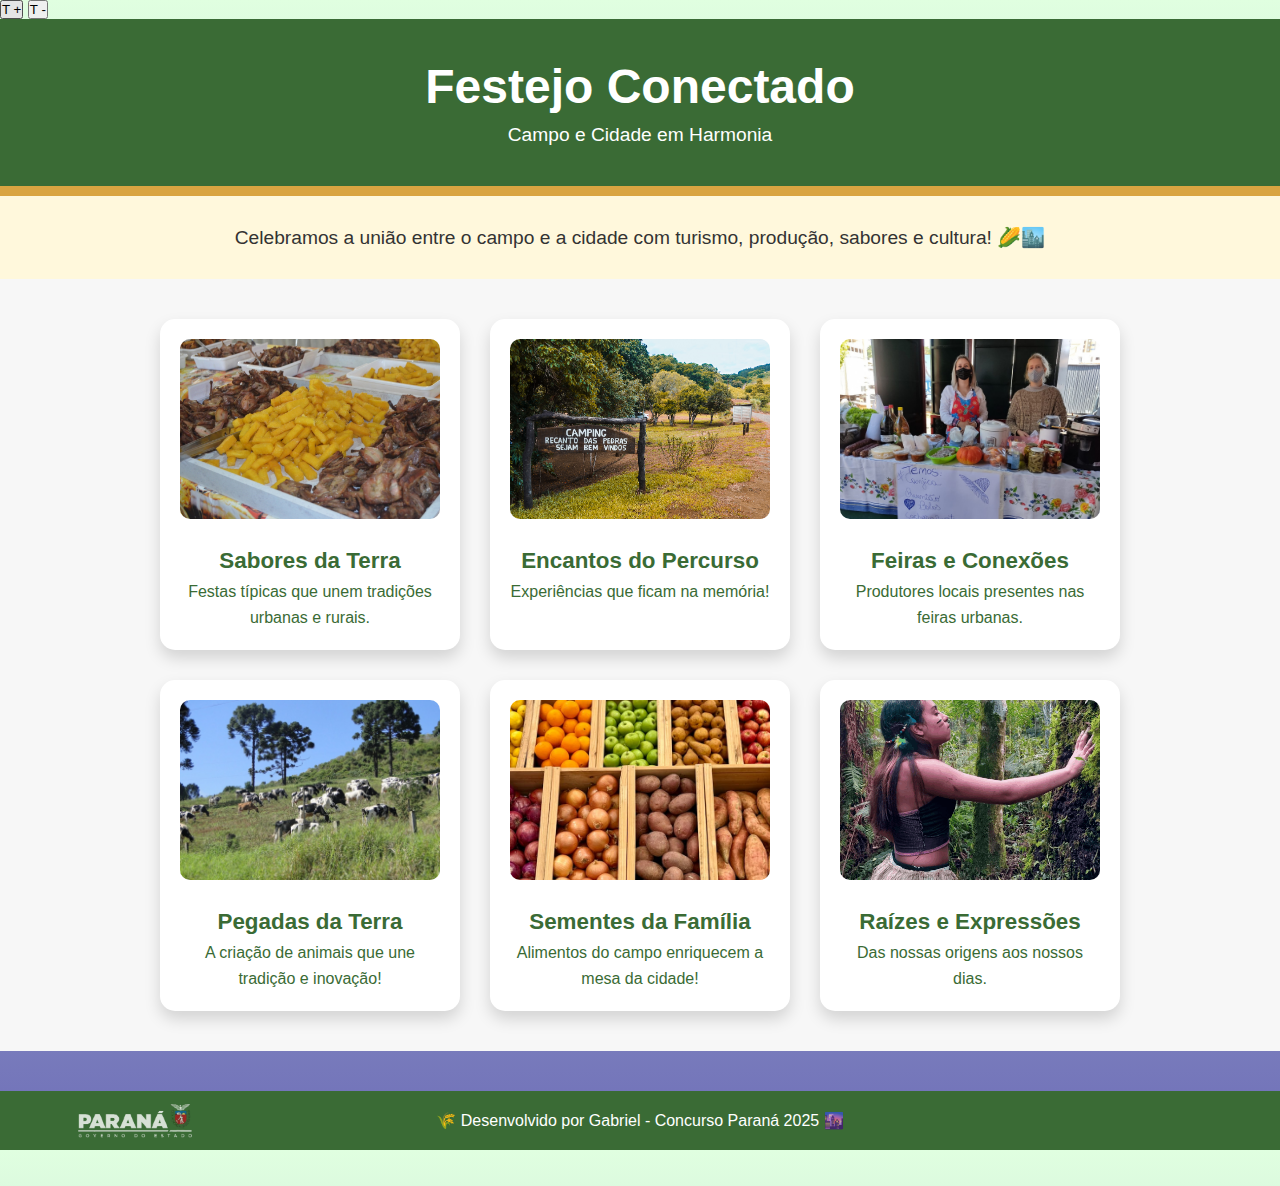
<file: ProjetoAgrinho-main/index.html>
<!DOCTYPE html>
<html lang="pt-br">
<head>
  <meta charset="UTF-8">
  <meta name="viewport" content="width=device-width, initial-scale=1.0">
  <title>Festejo Conectado</title>
  <link rel="stylesheet" href="style.css">
</head>
<body>
 <div class="Acessilidade" aria-label="ajuste de tamanho de texto">
  <button onclick="alterarFonte(2)" aria-label="aumentar texto">T +</button>
  <button onclick="alterarFonte(-2)" aria-label="diminuir texto">T -</button>
 </div>
  <header>
    <h1>Festejo Conectado</h1>
    <p>Campo e Cidade em Harmonia</p>
  </header>

  <section class="intro">
    <p>
      Celebramos a união entre o campo e a cidade com turismo, produção, sabores e cultura! 🌽🏙️
    </p>
  </section>

  <section class="cards">
  <a href="sabores.html" class="card">
    <div class="card-content"></div>
    <img src="agrinho/prato típico.jpg" alt="Comida Típica">
    <h2>Sabores da Terra</h2>
    <p>Festas típicas que unem tradições urbanas e rurais.</p>
  </a>

  <a href="turismo.html" class="card">
    <img src="agrinho/turismo.jpg" alt="Turismo Rural">
    <h2>Encantos do Percurso</h2>
    <p>Experiências que ficam na memória!</p>
  </a>

  <a href="feira.html" class="card">
    <img src="agrinho/feira.jpg" alt="Feira Rural">
    <h2>Feiras e Conexões</h2>
    <p>Produtores locais presentes nas feiras urbanas.</p>
  </a>

  <a href="animais.html" class="card">
    <img src="agrinho/animais.jpg" alt="Animais do Campo">
    <h2>Pegadas da Terra</h2>
    <p>A criação de animais que une tradição e inovação!</p>
  </a>

  <a href="agricultura.html" class="card">
    <img src="agrinho/agricultura familiar.jpeg" alt="Agricultura Familiar">
    <h2>Sementes da Família</h2>
    <p>Alimentos do campo enriquecem a mesa da cidade!</p>
  </a>

  <a href="cultura.html" class="card">
    <img src="agrinho/cultura.png" alt="Cultura Local">
    <h2>Raízes e Expressões</h2>
    <p>Das nossas origens aos nossos dias.</p>
  </a>
</section>

<footer class="rodape-centralizado">
  <img src="agrinho/logo parana.png" alt="Logo Governo do Paraná" class="logo-parana-esquerda">
  <p>🌾 Desenvolvido por Gabriel - Concurso Paraná 2025 🌆</p>
</footer>

</body>

<script>
  function alterarFonte(tamanho) {
    const body = document.querySelector('body');
    const atual = parseFloat(getComputedStyle(body).fontSize);
    body.style.fontSize = (atual + tamanho) + 'px';
  }
</script>
</file>
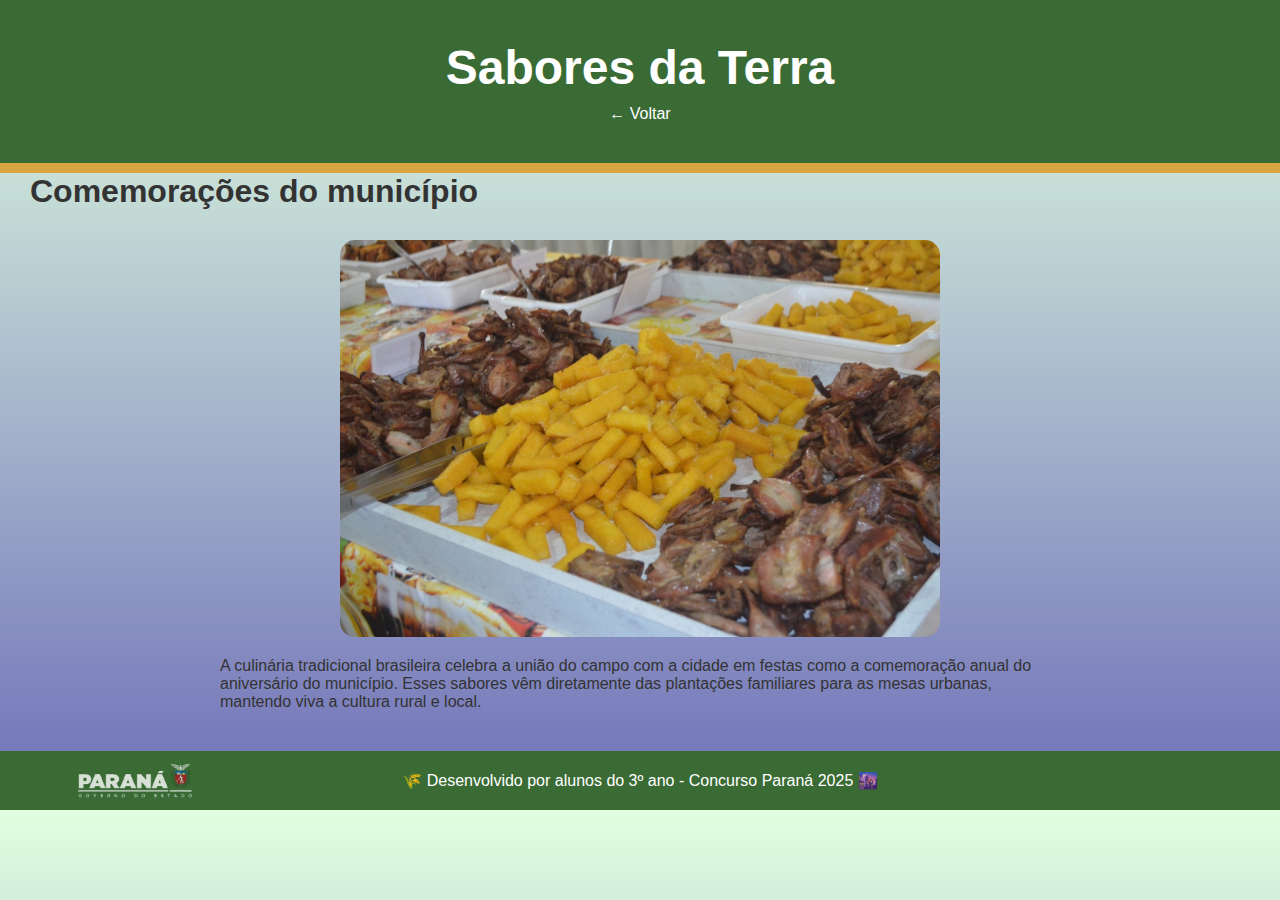
<file: ProjetoAgrinho-main/sabores.html>
<!DOCTYPE html>
<html lang="pt-br">
<head>
  <meta charset="UTF-8">
  <title>Feiras e Conexões</title>
  <link rel="stylesheet" href="style.css">
</head>
<body>
  <header>
    <h1>Sabores da Terra</h1>
    <a href="index.html">&larr; Voltar</a>
  </header>
      <section class="descricao" role="region" aria-labelledby="titulo-desc">
      <h2 id="titulo-desc">Comemorações do município</h2>
   
   <main>
    <img src="agrinho/prato típico.jpg" alt="Comida Típica" class="ampliada">
    <p>
      A culinária tradicional brasileira celebra a união do campo com a cidade em festas como a comemoração anual do aniversário do município. Esses sabores vêm
      diretamente das plantações familiares para as mesas urbanas, mantendo viva a cultura rural e local.
    </p>
  </main>
 <footer class="rodape-centralizado" role="contentinfo">
    <img src="agrinho/logo parana.png" alt="Logo do Governo do Paraná" class="logo-parana-esquerda">
    <p>🌾 Desenvolvido por alunos do 3º ano - Concurso Paraná 2025 🌆</p>
  </footer>
</body>
</html>
</file>
<file: ProjetoAgrinho-main/style.css>
* {
  margin: 0;
  padding: 0;
  box-sizing: border-box;
  font-family: "Segoe UI", sans-serif;
}

body {
  background: linear-gradient(#e0ffe0, #6e6eb8);
  color: #333;
}

a {
  text-decoration: none;
  color: inherit;
}

header {
  text-align: center;
  padding: 40px;
  background: #3a6b35;
  color: white;
  border-bottom: 10px solid #d9a441;
}

header h1 {
  font-size: 3em;
  margin-bottom: 10px;
}

header p {
  font-size: 1.2em;
}

.intro {
  text-align: center;
  padding: 30px;
  font-size: 1.2em;
  background-color: #fff8dc;
}

.cards {
  display: flex;
  flex-wrap: wrap;
  justify-content: center;
  padding: 40px 20px;
  gap: 30px;
  background: #f7f7f7;
}

.card {
  background: white;
  border-radius: 15px;
  box-shadow: 0 8px 16px rgba(0,0,0,0.15);
  width: 300px;
  text-align: center;
  padding: 20px;
  transition: all 0.3s ease;
  display: block;
  color: #3a6b35;
}

/* Quando passa o mouse no card inteiro */
.card:hover {
  background-color: #3a6b35;
  color: white;
}

.card img {
  width: 100%;
  height: 180px;
  object-fit: cover;
  border-radius: 10px;
  margin-bottom: 15px;
}

.card h2 {
  margin: 10px 0 5px;
  font-size: 1.4em;
}

.card p {
  font-size: 1em;
   line-height: 1.6;
}

footer {
  background: #3a6b35;
  color: white;
  text-align: center;
  padding: 20px;
  margin-top: 40px;
}
.rodape-centralizado {
  position: relative;
  background: #3a6b35;
  color: white;
  text-align: center;
  padding: 20px 40px;
}

.logo-parana-esquerda {
  position: absolute;
  left: 20px;
  top: 50%;
  transform: translateY(-50%);
  width: 230px;
  opacity: 0.8;
  transition: opacity 0.3s ease;
}

.logo-parana-esquerda:hover {
  opacity: 1;
}
.acessibilidade {
  display: flex;
  justify-content: flex-end;
  gap: 10px;
  padding: 10px 20px;
  background: #f0f0f0;
}

.acessibilidade button {
  font-size: 1em;
  padding: 6px 12px;
  background-color: #3a6b35;
  color: #fff;
  border: none;
  border-radius: 5px;
  cursor: pointer;
}

.acessibilidade button:hover {
  background-color: #2e4f29;
}

.descricao h2 {
  margin-bottom: 30px;
  font-size: 2em;
}
main img.ampliada {
  margin-bottom: 20px;
}
main img.ampliada {
  width: 100%;
  max-width: 600px;
  height: auto;
  display: block;
  margin: 20px auto;
  border-radius: 15px;
  transition: transform 0.3s ease;
  cursor: zoom-in;

}main .zoom:hover img {
  transform: scale(1.03);

}
.ampliada {
  max-width: 600px;
  width: 100%;
  height: auto;
  transition: transform 0.3s ease;
  cursor: zoom-in;
  display: block;
  margin: 20px auto;

}
.ampliada:active {
  transform: scale(1.6);
  cursor: zoom-out;
  z-index: 999;

}
main {
  padding: 0 30px;
  max-width: 900px;
  margin: 0 auto;
}
.descricao h2 {
  margin-left: 30px;

}
.acessibilidade {
  display: flex;
  justify-content: flex-end;
  gap: 10px;
  padding: 10px 20px;
  background: #f0f0f0;
}

.acessibilidade button {
  font-size: 1em;
  padding: 6px 12px;
  background-color: #3a6b35;
  color: #fff;
  border: none;
  border-radius: 5px;
  cursor: pointer;
}
</file>
